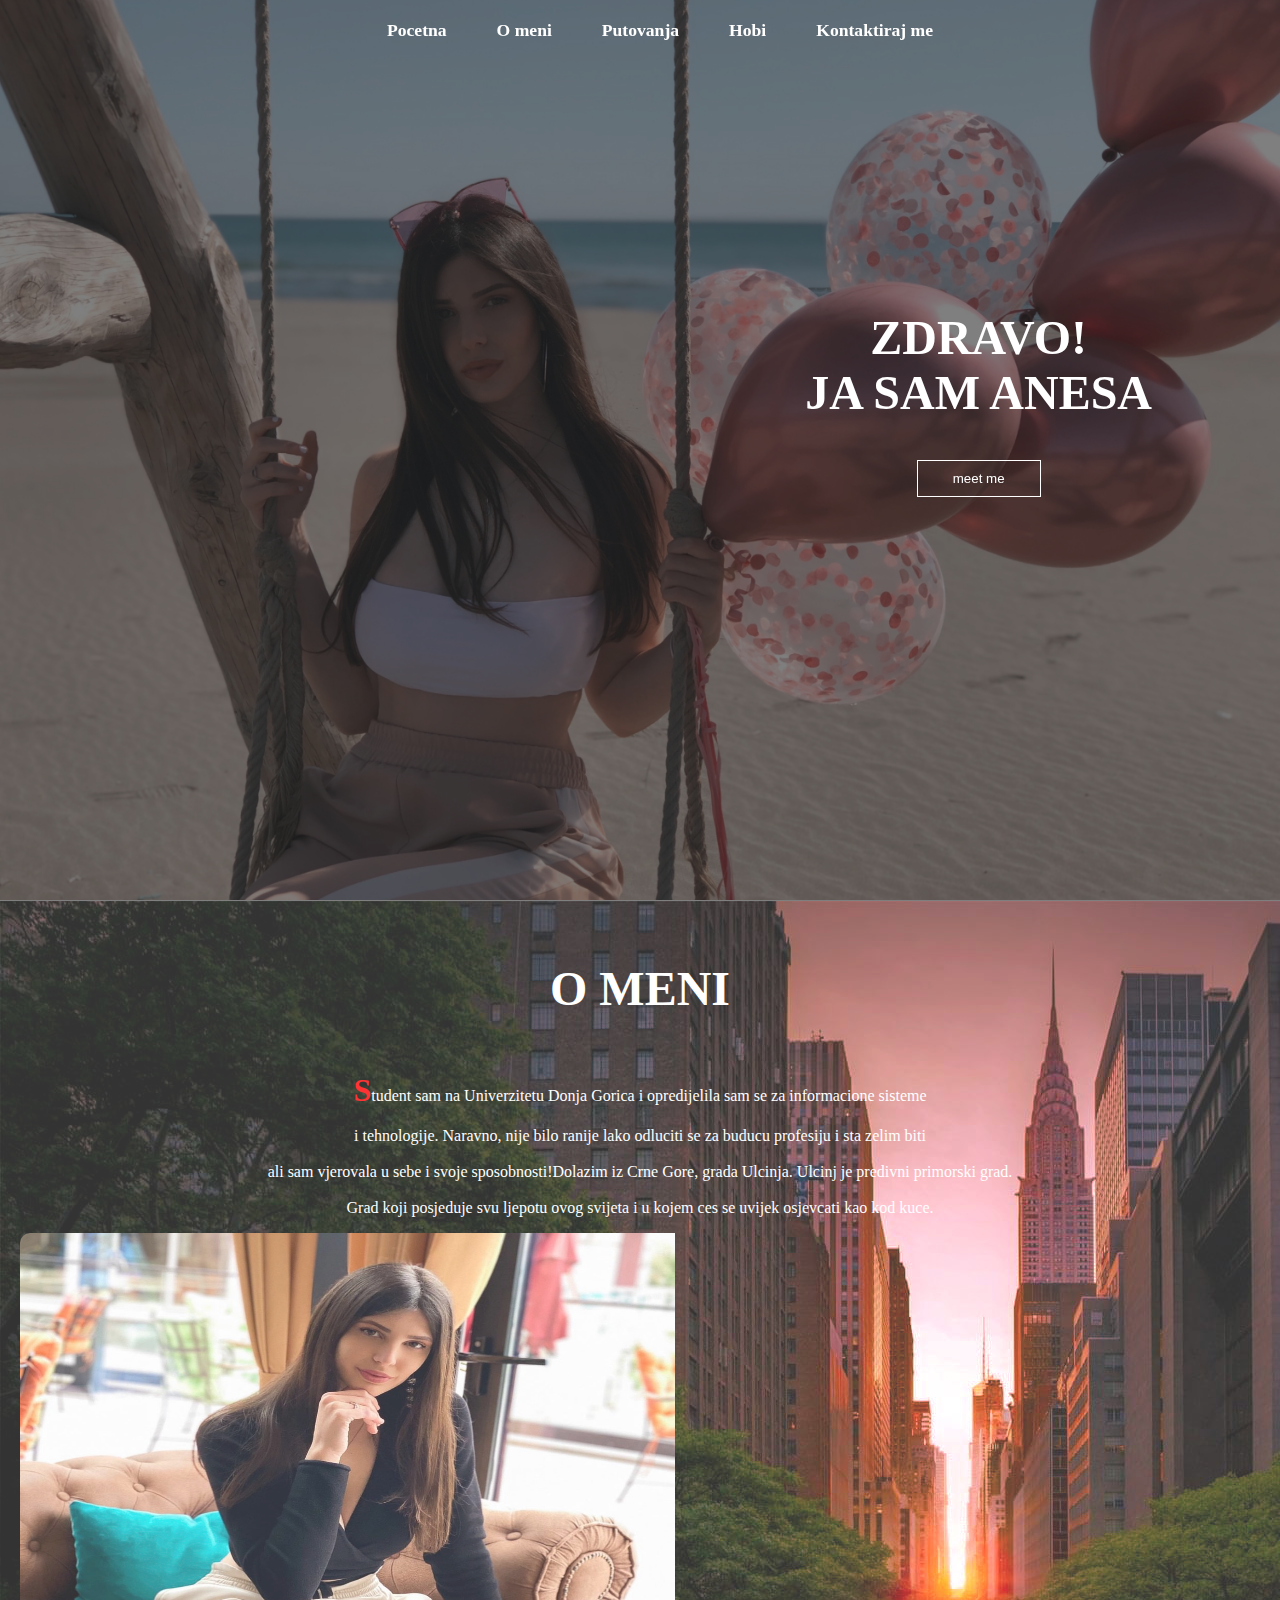
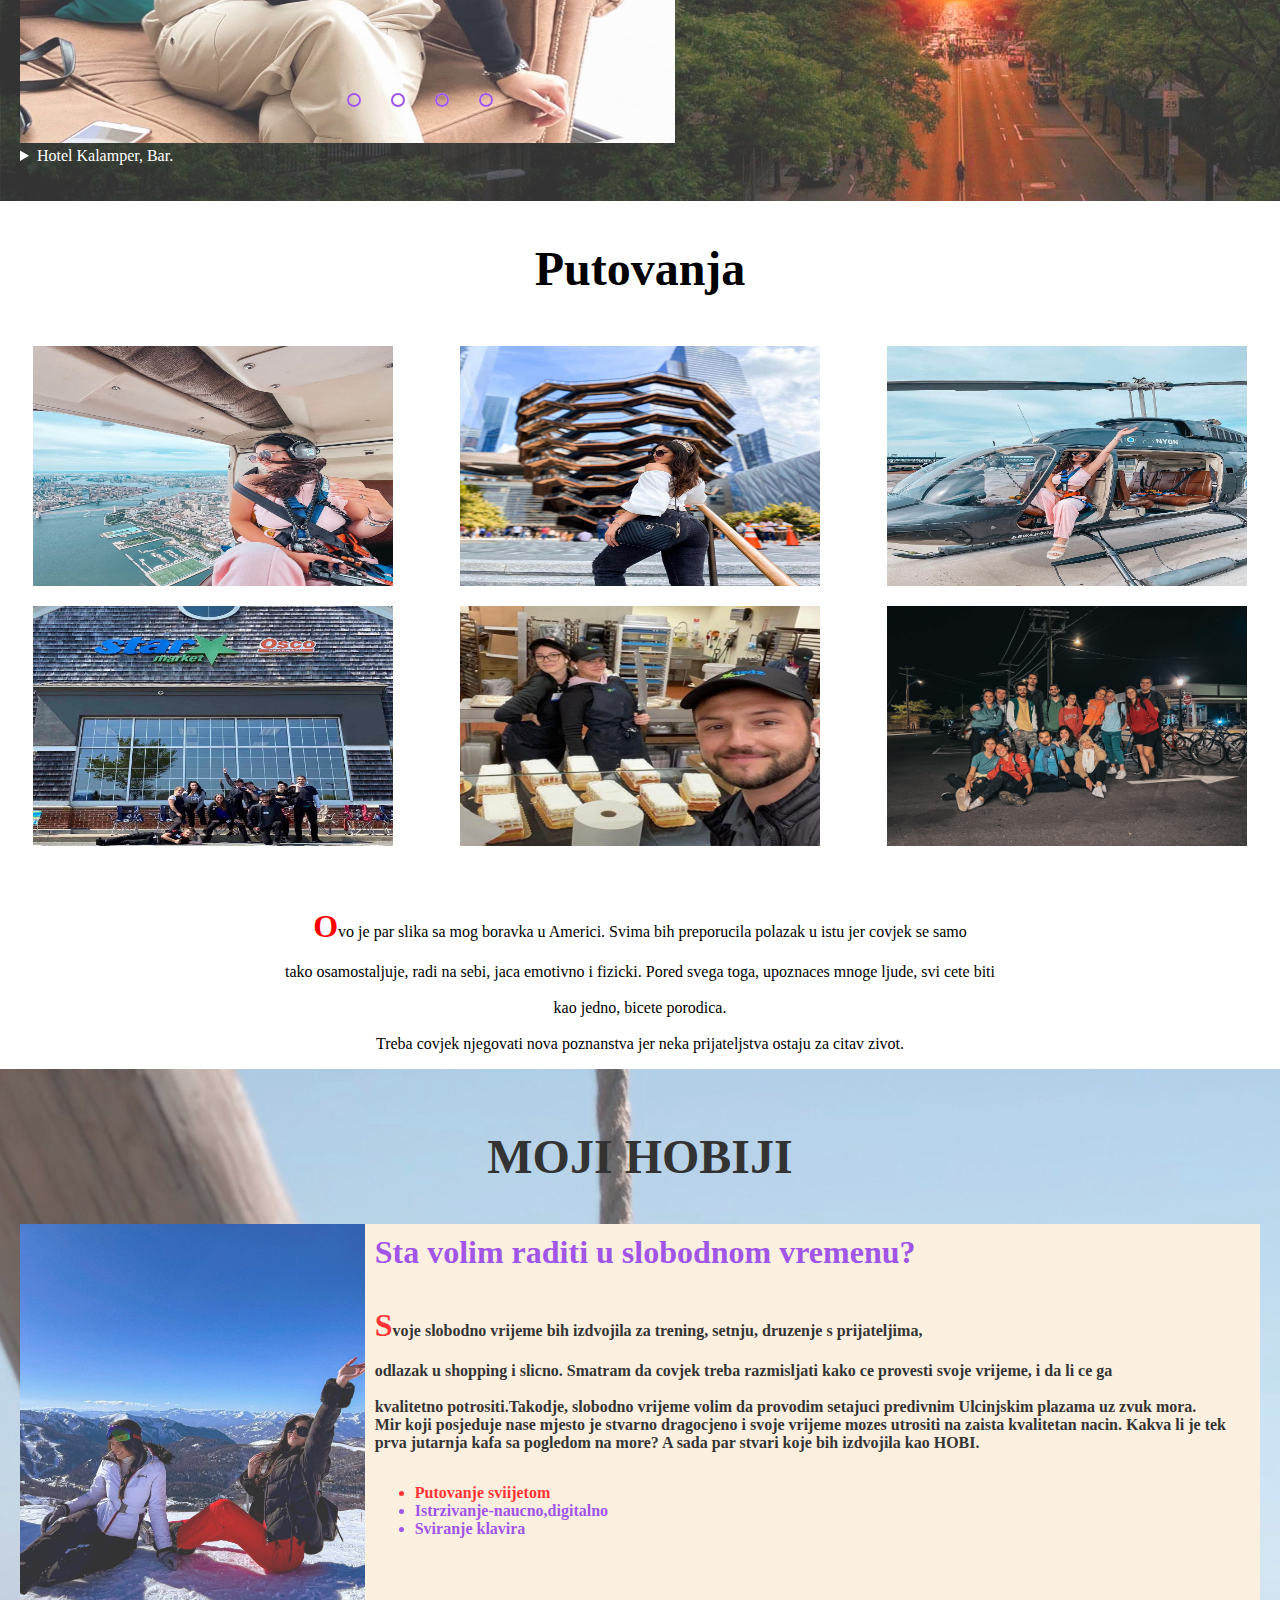
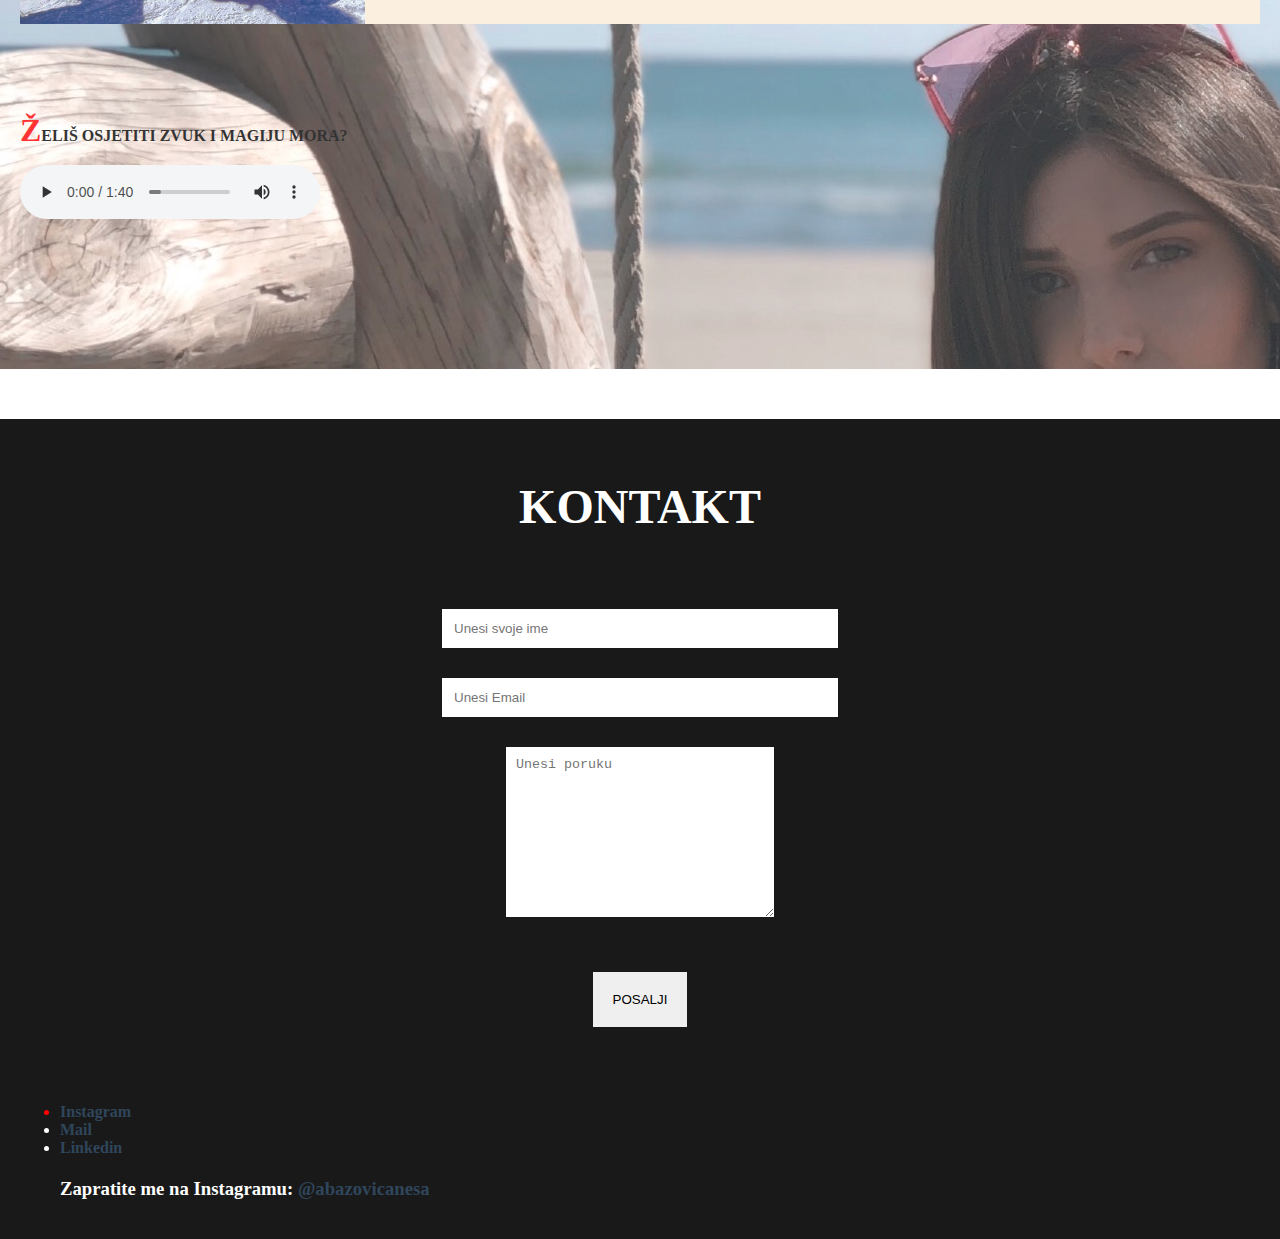
<file: index.html>
<!DOCTYPE html>
<html lang="en">
    <head>
        <meta charset="UTF-8">
        <meta name="viewport" content="width=device-width, initial-scale=1.0">
        <title> Anesa</title>
        <link rel="stylesheet" href="domaci.css">
        
    </head>
    <body>
        <nav class="navbar">
            <ul>
                <li><a href="#home">Pocetna</a></li>
                <li><a href="#about">O meni</a></li>
                <li><a href="#travel">Putovanja</a></li>
                <li><a href="#hobby">Hobi</a> </li>
               
                <li><a href="#contact">Kontaktiraj me</a></li>
        </nav>
        <section id="home">
            <div class="main">
                <h1 class="headings">ZDRAVO! <br>JA SAM ANESA </h1>
                <button class="btn">
                    meet me
                </button>
                
                 
        
        
                
            
            </div>
        </section>
        <section id="about">
            
                <h1 class="headings">O MENI</h1>
                <div>
                    
                    <p align="center" > Student sam na Univerzitetu Donja Gorica i opredijelila sam se za informacione sisteme </br></br>
                     i tehnologije. Naravno, nije bilo ranije lako odluciti se za buducu profesiju i sta zelim biti</br></br>
                     ali sam vjerovala u sebe i svoje sposobnosti!Dolazim iz Crne Gore, grada Ulcinja. Ulcinj je predivni primorski grad.</br></br>
                     Grad koji posjeduje svu ljepotu ovog svijeta i u kojem ces se uvijek osjevcati kao kod kuce. </p>
                    
              
                <section class="section">
                    <div class="slider">
                        <div class="slide">
                   <input type="radio" name="radio-btn" id="radio1">
                   <input type="radio" name="radio-btn" id="radio2">
                   <input type="radio" name="radio-btn" id="radio3">
                   <input type="radio" name="radio-btn" id="radio4">
                  
                    <div class="st first">
                        <img src="ja1.jpeg" alt="" width="450">
                        <details>
                            <summary>Hotel Kalamper, Bar.</summary>
                            <p> - Vjeruj u cuda.</p>
                    </div>
                    <div class="st">
                        <img src="ja2.jpeg" alt="" width="450">
                        <details>
                            <summary>Beograd, WHY.</summary>
                            <p> - Nikada nema odustajanja.</p>
                    </div>
                    <div class="st">
                        <img src="ja3.jpeg" alt="" width="450">
                        <details>
                            <summary>CHI LE MA, Podgorica.</summary>
                            <p> - Budi ono sto jesi.</p>
                    </div>
                    <div class="st">
                        <img src="ja4.jpeg" alt="" width="450">
                        <details>
                            <summary>Kolasin, Februar.</summary>
                            <p> - Cijeni prave vrijednosti.</p>
                    </div>
                                                
                  
                   

                   
                    <div class="nav-auto">
                        <div class="a-b1"></div>
                        <div class="a-b2"></div>
                        <div class="a-b3"></div>
                        <div class="a-b4"></div>
                    </div>
                    </div>
                   
                    
                    <div class="nav-m">
                        <label for="radio1" class="m-btn"> </label>
                        <label for="radio2" class="m-btn"> </label>
                        <label for="radio3" class="m-btn"> </label>
                        <label for="radio4" class="m-btn"> </label>
                        
                    </div>
                </div>
                </section>
                <script type="text/javascript">
                    var counter=1;
                    setInterval(function(){
                        document.getElementById?('radio'+counter).checked=true;
                        counter++;
                        if(counter>4){
                            counter=1;
                        }
                    },5000);
                </script>
                  


               
         
                 
                </div>
            </div>
        </section>
        <body>
      <section id="porfolio">
        <h1 class="headings">Putovanja</h1>
        <div class="gallery">
            <img src="anesa1.jpeg" alt=""width="250" title="Fly NYC" >
            <img src="anesa2.jpeg" alt=""width="250" title="The Vessel" >
            <img src="anesa3.jpeg" alt=""width="250" title="NYC">
            <img src="market.jpeg" alt=""width="285"  title="Star Market, Harwich">
            <img src="amerika.jpeg" alt=""width="300" title="Rad u Bakery Department">
            <img src="ekipa.JPG" alt=""width="300" title="Mnogo nas je, a jedno smo.">
            
        </div>
     
    
        
      
    
</br></br>
    <div align="left">
        <p align="center">Ovo je par slika sa mog boravka u Americi. Svima bih preporucila polazak u istu jer covjek se samo </br></br>
            tako osamostaljuje, radi na sebi, jaca emotivno i fizicki. Pored svega toga, upoznaces mnoge ljude, svi cete biti</br></br>
            kao jedno, bicete porodica. </br></br>
            Treba covjek njegovati nova poznanstva jer neka prijateljstva ostaju za citav zivot.
        </p>
        </div>
      </section>
      <section id="hobby">
         <h1 class="headings">MOJI HOBIJI</h1>
         <div id="slike"> 
            <img src="sneg.jpeg" alt="" width="200">
                <div id="intro">
                    <h2><span>  Sta </span>volim raditi u<span> slobodnom vremenu?</span></h2>
                    <p align="left"> Svoje slobodno vrijeme bih izdvojila za trening, setnju, druzenje s prijateljima,</br></br>
                    odlazak u shopping i slicno. Smatram da covjek treba razmisljati kako ce provesti svoje vrijeme, i da li ce ga </br></br>
                    kvalitetno potrositi.Takodje, slobodno vrijeme volim da provodim setajuci predivnim Ulcinjskim plazama uz zvuk mora. </br>
                    Mir koji posjeduje nase mjesto je stvarno dragocjeno i svoje vrijeme mozes utrositi na zaista kvalitetan nacin.
                    Kakva li je tek prva jutarnja kafa sa pogledom na more? 
                    A sada par stvari koje bih izdvojila kao HOBI. 
                    
                    
                    </p>
                    
                    <ul class="nav">
            <li>Putovanje sviijetom</li>
            <li>Istrzivanje-naucno,digitalno</li>
            <li>Sviranje klavira</li>
        </ul>
                    </div>
                </div> 
            </br></br>
        </br></br>
                <p> ŽELIŠ OSJETITI ZVUK I MAGIJU MORA?</p>
                <audio controls>

<source src="waves.mp3" type="audio/mp3">   

</audio>
                
      </section>                

      <section id="contact">
        <h1 class="headings">KONTAKT</h1>
        <form action="" class="form">
            <input type="text" name="name" class="input" placeholder="Unesi svoje ime">
            <input type="email" name="email" class="input" placeholder="Unesi Email">
            <textarea name="msg" id="msg" cols="30" rows="10" placeholder="Unesi poruku"></textarea>
            <input type="submit" value="POSALJI" id="send">
        </form>
    
            
        <div>
            <nav>
                <ul>
                    <h4>
                    <li><a href="https://www.instagram.com/abazovicanesa/">Instagram </a></li>
                      <li><a href="mailto:anesa.abazovic@udg.edu.me">Mail</a></li>
                      <li><a href="https://www.linkedin.com/in/abazovicanesa/?lipi=urn%3Ali%3Apage%3Ad_flagship3_feed%3BMxxgT7KfQz%2BQ0WstIL1Txw%3D%3D">Linkedin</a></li>
                      <h3><strong><span class="has-inline-color has-ast-global-color-7-color">Zapratite me na Instagramu:</span> <a rel="noreferrer noopener" href="https://www.instagram.com/abazovicanesa/" target="_blank"><span class="has-inline-color has-ast-global-color-6-color">@abazovicanesa</span></a></strong></h3>
                    </h4>
                    
                    </ul>
                    </nav>
                  </div>
      </section>
    
   
   
    </head>
    </body>
</html>
</file>
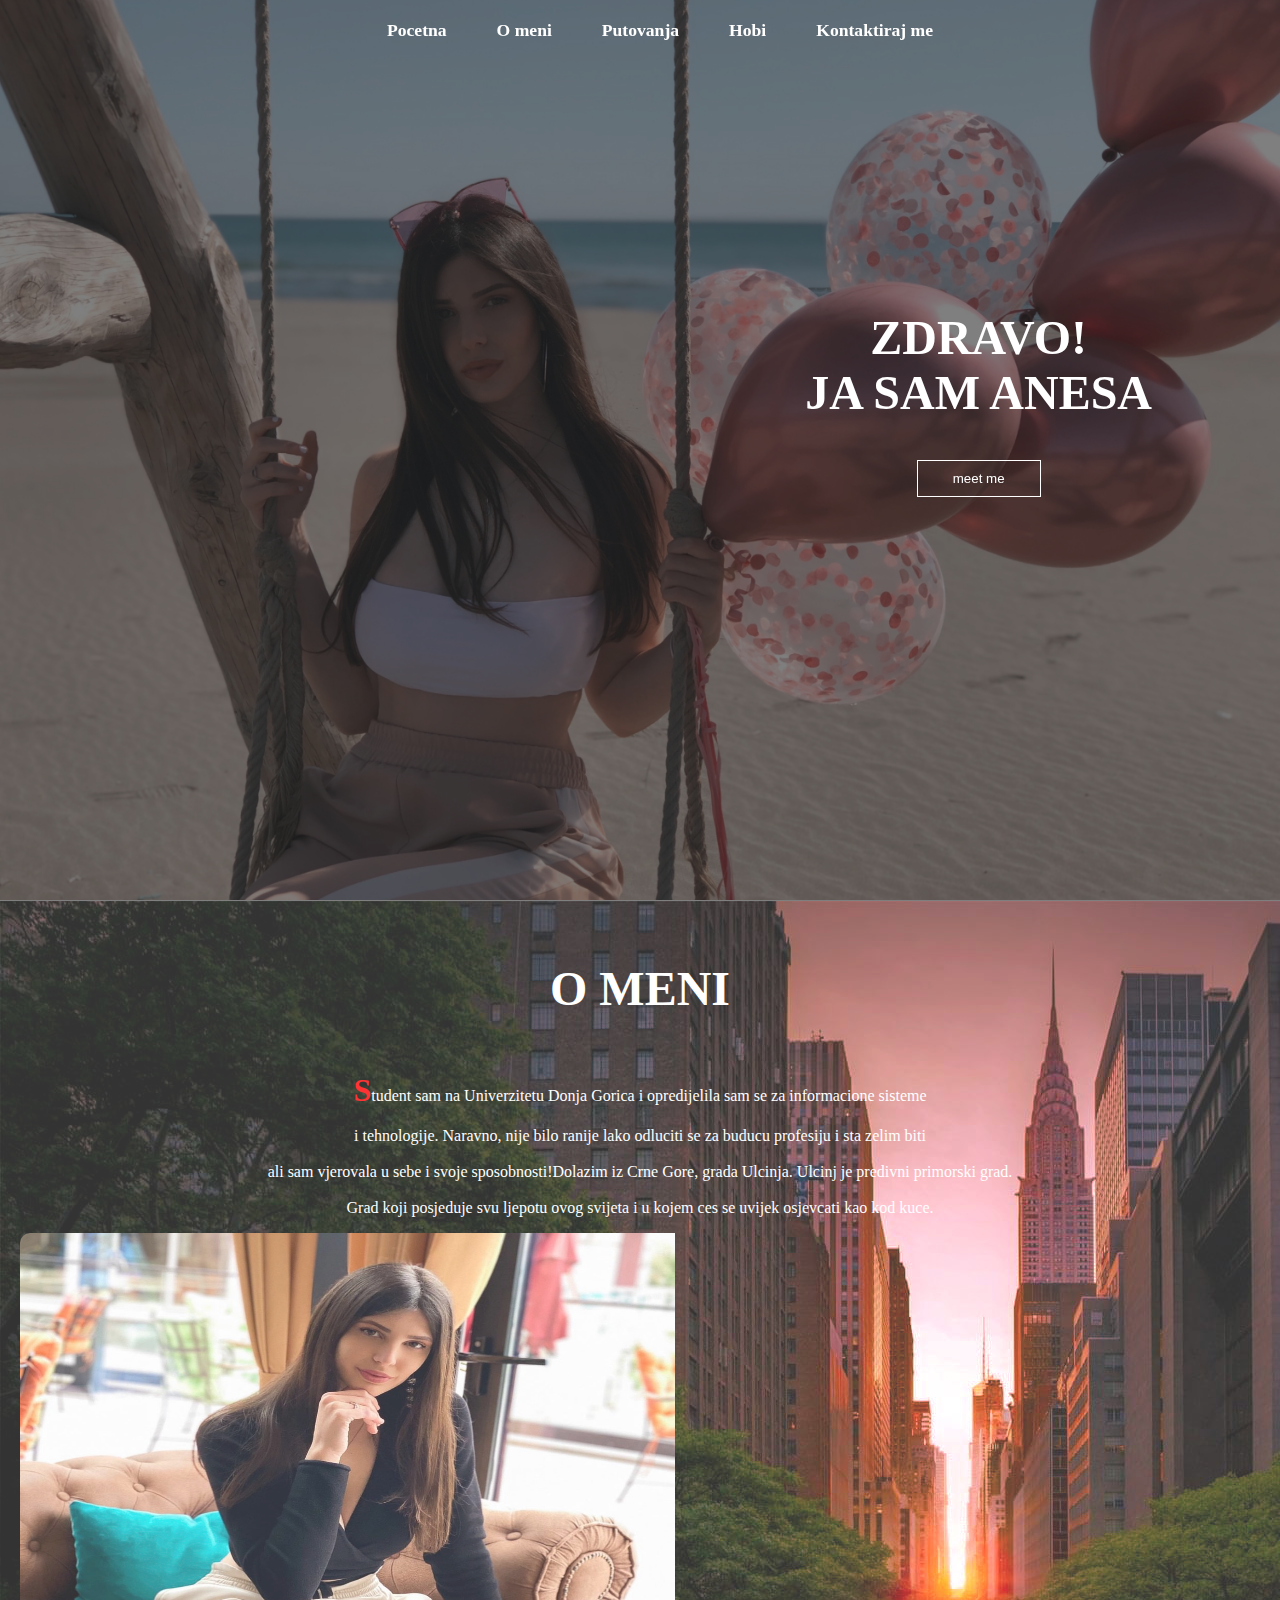
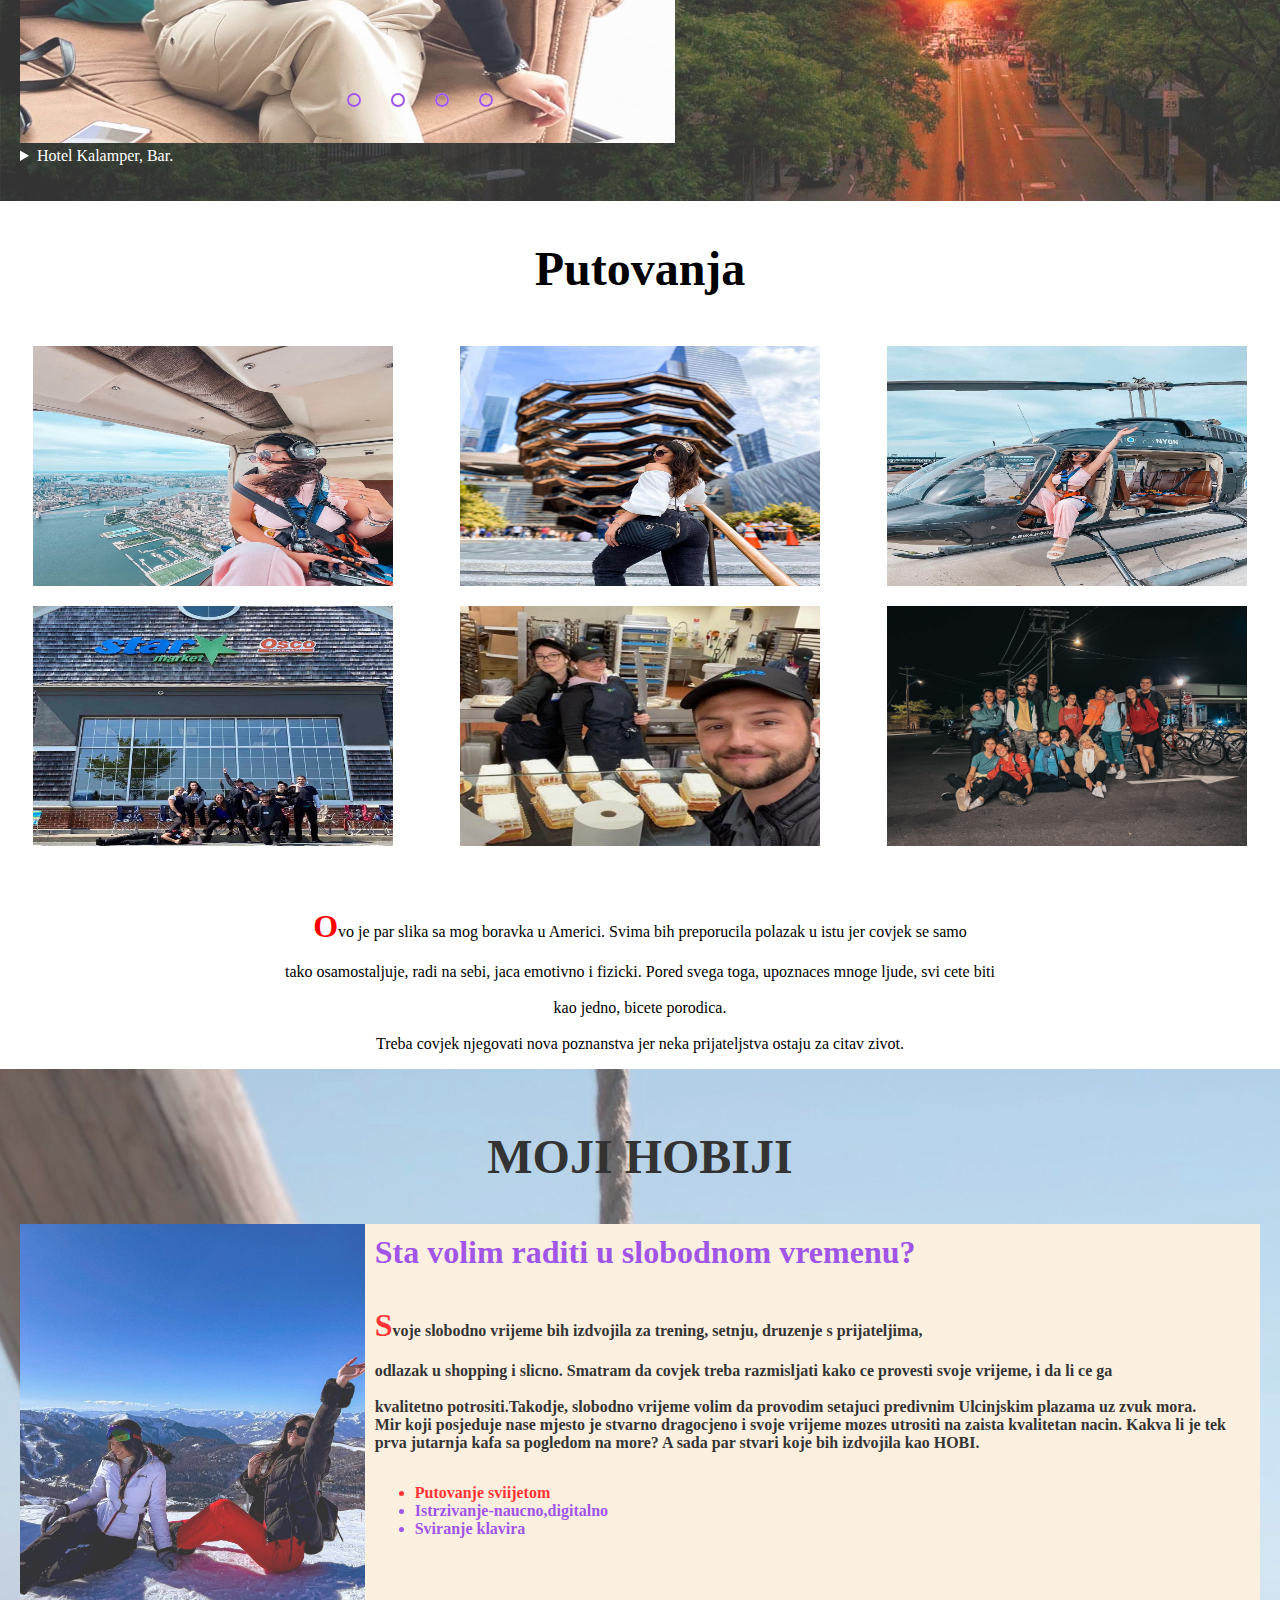
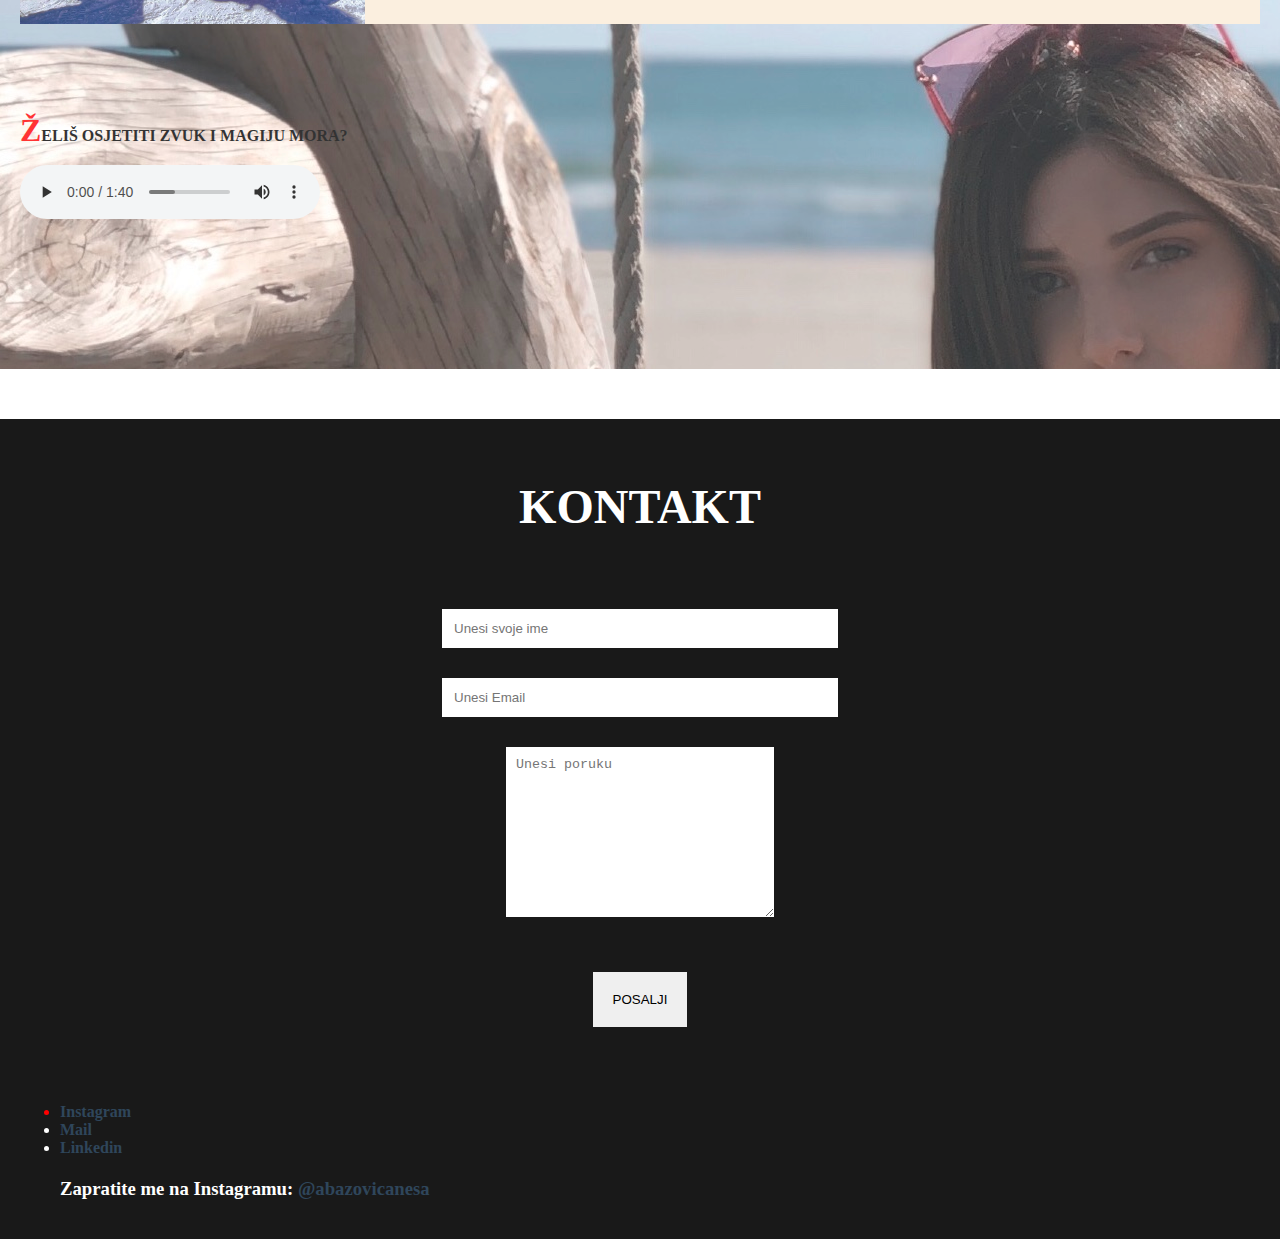
<file: domaci.html>
<!DOCTYPE html>
<html lang="en">
    <head>
        <meta charset="UTF-8">
        <meta name="viewport" content="width=device-width, initial-scale=1.0">
        <title> Anesa</title>
        <link rel="stylesheet" href="domaci.css">
        
    </head>
    <body>
        <nav class="navbar">
            <ul>
                <li><a href="#home">Pocetna</a></li>
                <li><a href="#about">O meni</a></li>
                <li><a href="#travel">Putovanja</a></li>
                <li><a href="#hobby">Hobi</a> </li>
               
                <li><a href="#contact">Kontaktiraj me</a></li>
        </nav>
        <section id="home">
            <div class="main">
                <h1 class="headings">ZDRAVO! <br>JA SAM ANESA </h1>
                <button class="btn">
                    meet me
                </button>
                
                 
        
        
                
            
            </div>
        </section>
        <section id="about">
            
                <h1 class="headings">O MENI</h1>
                <div>
                    
                    <p align="center" > Student sam na Univerzitetu Donja Gorica i opredijelila sam se za informacione sisteme </br></br>
                     i tehnologije. Naravno, nije bilo ranije lako odluciti se za buducu profesiju i sta zelim biti</br></br>
                     ali sam vjerovala u sebe i svoje sposobnosti!Dolazim iz Crne Gore, grada Ulcinja. Ulcinj je predivni primorski grad.</br></br>
                     Grad koji posjeduje svu ljepotu ovog svijeta i u kojem ces se uvijek osjevcati kao kod kuce. </p>
                    
              
                <section class="section">
                    <div class="slider">
                        <div class="slide">
                   <input type="radio" name="radio-btn" id="radio1">
                   <input type="radio" name="radio-btn" id="radio2">
                   <input type="radio" name="radio-btn" id="radio3">
                   <input type="radio" name="radio-btn" id="radio4">
                  
                    <div class="st first">
                        <img src="ja1.jpeg" alt="" width="450">
                        <details>
                            <summary>Hotel Kalamper, Bar.</summary>
                            <p> - Vjeruj u cuda.</p>
                    </div>
                    <div class="st">
                        <img src="ja2.jpeg" alt="" width="450">
                        <details>
                            <summary>Beograd, WHY.</summary>
                            <p> - Nikada nema odustajanja.</p>
                    </div>
                    <div class="st">
                        <img src="ja3.jpeg" alt="" width="450">
                        <details>
                            <summary>CHI LE MA, Podgorica.</summary>
                            <p> - Budi ono sto jesi.</p>
                    </div>
                    <div class="st">
                        <img src="ja4.jpeg" alt="" width="450">
                        <details>
                            <summary>Kolasin, Februar.</summary>
                            <p> - Cijeni prave vrijednosti.</p>
                    </div>
                                                
                  
                   

                   
                    <div class="nav-auto">
                        <div class="a-b1"></div>
                        <div class="a-b2"></div>
                        <div class="a-b3"></div>
                        <div class="a-b4"></div>
                    </div>
                    </div>
                   
                    
                    <div class="nav-m">
                        <label for="radio1" class="m-btn"> </label>
                        <label for="radio2" class="m-btn"> </label>
                        <label for="radio3" class="m-btn"> </label>
                        <label for="radio4" class="m-btn"> </label>
                        
                    </div>
                </div>
                </section>
                <script type="text/javascript">
                    var counter=1;
                    setInterval(function(){
                        document.getElementById?('radio'+counter).checked=true;
                        counter++;
                        if(counter>4){
                            counter=1;
                        }
                    },5000);
                </script>
                  


               
         
                 
                </div>
            </div>
        </section>
        <body>
      <section id="porfolio">
        <h1 class="headings">Putovanja</h1>
        <div class="gallery">
            <img src="anesa1.jpeg" alt=""width="250" title="Fly NYC" >
            <img src="anesa2.jpeg" alt=""width="250" title="The Vessel" >
            <img src="anesa3.jpeg" alt=""width="250" title="NYC">
            <img src="market.jpeg" alt=""width="285"  title="Star Market, Harwich">
            <img src="amerika.jpeg" alt=""width="300" title="Rad u Bakery Department">
            <img src="ekipa.JPG" alt=""width="300" title="Mnogo nas je, a jedno smo.">
            
        </div>
     
    
        
      
    
</br></br>
    <div align="left">
        <p align="center">Ovo je par slika sa mog boravka u Americi. Svima bih preporucila polazak u istu jer covjek se samo </br></br>
            tako osamostaljuje, radi na sebi, jaca emotivno i fizicki. Pored svega toga, upoznaces mnoge ljude, svi cete biti</br></br>
            kao jedno, bicete porodica. </br></br>
            Treba covjek njegovati nova poznanstva jer neka prijateljstva ostaju za citav zivot.
        </p>
        </div>
      </section>
      <section id="hobby">
         <h1 class="headings">MOJI HOBIJI</h1>
         <div id="slike"> 
            <img src="sneg.jpeg" alt="" width="200">
                <div id="intro">
                    <h2><span>  Sta </span>volim raditi u<span> slobodnom vremenu?</span></h2>
                    <p align="left"> Svoje slobodno vrijeme bih izdvojila za trening, setnju, druzenje s prijateljima,</br></br>
                    odlazak u shopping i slicno. Smatram da covjek treba razmisljati kako ce provesti svoje vrijeme, i da li ce ga </br></br>
                    kvalitetno potrositi.Takodje, slobodno vrijeme volim da provodim setajuci predivnim Ulcinjskim plazama uz zvuk mora. </br>
                    Mir koji posjeduje nase mjesto je stvarno dragocjeno i svoje vrijeme mozes utrositi na zaista kvalitetan nacin.
                    Kakva li je tek prva jutarnja kafa sa pogledom na more? 
                    A sada par stvari koje bih izdvojila kao HOBI. 
                    
                    
                    </p>
                    
                    <ul class="nav">
            <li>Putovanje sviijetom</li>
            <li>Istrzivanje-naucno,digitalno</li>
            <li>Sviranje klavira</li>
        </ul>
                    </div>
                </div> 
            </br></br>
        </br></br>
                <p> ŽELIŠ OSJETITI ZVUK I MAGIJU MORA?</p>
                <audio controls>

<source src="waves.mp3" type="audio/mp3">   

</audio>
                
      </section>                

      <section id="contact">
        <h1 class="headings">KONTAKT</h1>
        <form action="" class="form">
            <input type="text" name="name" class="input" placeholder="Unesi svoje ime">
            <input type="email" name="email" class="input" placeholder="Unesi Email">
            <textarea name="msg" id="msg" cols="30" rows="10" placeholder="Unesi poruku"></textarea>
            <input type="submit" value="POSALJI" id="send">
        </form>
    
            
        <div>
            <nav>
                <ul>
                    <h4>
                    <li><a href="https://www.instagram.com/abazovicanesa/">Instagram </a></li>
                      <li><a href="mailto:anesa.abazovic@udg.edu.me">Mail</a></li>
                      <li><a href="https://www.linkedin.com/in/abazovicanesa/?lipi=urn%3Ali%3Apage%3Ad_flagship3_feed%3BMxxgT7KfQz%2BQ0WstIL1Txw%3D%3D">Linkedin</a></li>
                      <h3><strong><span class="has-inline-color has-ast-global-color-7-color">Zapratite me na Instagramu:</span> <a rel="noreferrer noopener" href="https://www.instagram.com/abazovicanesa/" target="_blank"><span class="has-inline-color has-ast-global-color-6-color">@abazovicanesa</span></a></strong></h3>
                    </h4>
                    
                    </ul>
                    </nav>
                  </div>
      </section>
    
   
   
    </head>
    </body>
</html>
</file>
<file: domaci.css>
{
    margin:0;
    padding 0;
    box-sizing:boreder-box;
 }
 html{
    scroll-behavior: smooth;
 }
 .navbar{
    display:flex;
    justify-content: center;
    align-items: center;
  background-color: rgba(0, 0, 0, 0.5);
  position: sticky;
  top: 0;
 }
 .navbar ul{
    display: flex;
    list-style: none;
    margin: 20px 0px;
  }


nav ul li a:hover{
    color:palevioletred;
    padding: 8px 25px;
    align-items: left;
    font-weight: bold;
    justify-content: left;


}
h4,h2{
    margin-top: 0;
    text-align: top;
    color: white;
   

}
a:hover, a:active {
    color: rgb(177, 139, 139);
    text-decoration: underline;
    background-color: transparent;
}
a:link, a:visited {
    color: rgb(47, 70, 91);
    text-decoration: none;
    background-color: transparent;
   
}


    
  .navbar ul li{
    font-family: century;
    font-size: 1.1rem;
    font-weight: bold;

  }
  .navbar ul li  a{
    text-decoration: none;
    color:white;
    padding:8px 25px;
    transition: all .5s ease;
  }
  .navbar ul li a:hover{
    background-color: white;
    color:black;
    box-shadow: 0 0 10px white;
  }

  .navbar ul li h3 a{
    text-decoration:none;
    color:white;
    padding:8px 25px;
    transition: all .5s ease;
  }
  
  .navbar ul li h3:hover{
    background-color: white;
    color: black;
    box-shadow: 0 0 10px white;
  }

/*Home section*/
#home{
    display:flex;
    flex-direction:column;
    background-color: rgba(0, 0, 0, 0.5);
    height: 840px;
    justify-content: center;
    align-items: center;
    color: white;
}
#home::before{
    content:"";
    position:absolute;
    top:0;
    right:0;
    background: url('baloni.jpg') no-repeat center center/cover;
    height: 900px;
    width: 100%;
    z-index:-1;
    opacity:.8;
}
.main{
    display:flex;
    flex-direction: column;
   /* border:1px solid white;*/
    align-items: center;
    position:absolute;
    top:30%;
    right: 10%;
  }
  .headings{
    font-family: century;
    font-size: 3rem;
    text-align: center;
    margin: 40px 0px;
  }
  .btn{
    padding:10px 35px;
    background-color: transparent;
    border: 1px solid white;
    color: white;
    outline: none;
    transition: .6s ease;
  }
  .btn:hover{
    cursor: pointer;
    background-color: white;
    color: black;
    box-shadow: 0 0 5px white, 0 0 10px white, 0 0 15px white;
    font-weight: bold;
  }
  /*about section*/
  #about{
    display: flex;
    flex-direction: column;
    box-sizing: border-box;
    padding: 20px;
    background:url('nyc2.jpg');no-repeat center center/cover;
    background-color: rgba(0, 0, 0, 0.5);
    color: white;
    border: white;
    height: 900px;
    width: 100%;
    z-index:-1;
    opacity:.8;
    
   
  }
  #pic{
    display: flex;

  }
  #pic img{
    width: 580px;
    height: 400px;
  }
  #intro{
    display: flex;
    flex-direction: column;
    text-align: justify;
    padding: 10px;
  }
#intro h2{
    font-size: 2rem;
    margin-bottom: 20px;
    font-weight: bold;
}
/*Portfolio section*/
#travel{
    display: flex;
    flex-direction: column;
    background-color:rgba(0, 0, 0, 0.5);
 color: white;
 align-items: center;
 padding: 20px;
   
}
p::first-letter{
  font-size: 2em ;
  font-weight: bold;
  color: red;


}



.hobby h2{
  text-transform: uppercase;
	color: blueviolet;
  
  
}
.brand h1 span {
	color: crimson;
}

.gallery{
    display: flex;
    flex-wrap: wrap;
    justify-content: space-around;
    box-sizing: border-box;
   

}
.gallery img{
    width: 360px;
    height: 240px;
    margin: 10px;
    margin: 10px;

}

li:first-child {
  color:red;
  
}

#hobby{
  display: flex;
    flex-direction: column;
    box-sizing: border-box;
    padding: 20px;
    background:url('baloni.jpg'); no-repeat center center/cover;
    background-color: rgb(0, 0, 0);
    color:black;
    border: black;
    font-weight: bolder;
    height: 900px;
    width: 100%;
    z-index:-1;
    opacity: 0.8;
    margin-bottom: 50px;
}
#slike{
  display: flex;
  background-color: antiquewhite;
    color:blueviolet;
    
    

}
#slike img{
  width: 575px;
  height: 400px;

}
#intro{
  display: flex;
  flex-direction: column;
  text-align: justify;
  padding: 10px;
  

}
#intro h2{
  font-size: 2rem;
  margin-bottom: 20px;
  color: blueviolet;
  
}
#intro p{
  color: black;
  border: 3rem;
}

/*contact section*/
#contact{
    display: flex;
    flex-direction: column;
    box-sizing: border-box;
    background-color: rgba(0, 0, 0, 0.9);
    color: white;
    padding: 20px;
}
.form{
    display: flex;
    flex-direction: column;
    box-sizing: border-box;
    align-items: center;
    margin: 20px 0px;
}
.input{
    padding: 12px;
    margin: 15px;
    width: 30%;
    border: none;
    outline: none;

}
#msg{
    width: 20%;
    padding: 10px;
    margin: 15px;
    border: none;
    outline: none;
}
#send{
    padding: 20px;
    width: 10;
    margin: 40px;
    border: none;
    outline: none;

}
#send:hover{
    cursor: pointer;
    box-shadow: 0 0 10px white;
}
body{
  padding: 0;
  margin: 0;
  height: 100vh;
  justify-self: left;
  align-items: left;
  

}
.section{
  margin: 0;
  padding: 0;
  height: 100;
  display: flex;
  justify-content: left;

}
.slider{
  width: 700px;
  height: 700px;
  border-radius: 10px;
  overflow: hidden;
}
.slide{
  width: 500%;
  height: 500px;
  display: flex;
}
.slide input{
  display: none;

}
.st{
  width: 20%;
  transition: 2s;

}
.st img{
  width: 655px;
  height: 560px;
  margin-top: -50px;

}
.nav-m{
  position: absolute;
  width: 800px;
  margin-top: -40px;
  justify-content: center;
  display: flex;
}
.m-btn{
  border: 2px solid blueviolet;
  padding: 5px;
  border-radius: 10px;
  cursor: pointer;
  transition: 1s;

}
.m-btn:not(:last-child){
  margin-right: 30px;
}
.m-btn:hover{
  background-color: black;
}
#radio1:checked ~.first{
  margin-left: 0;

}
#radio2:checked ~.first{
  margin-left: -20%;
  
}
#radio3:checked ~.first{
  margin-left: -40%;
  
}
#radio4:checked ~.first{
  margin-left: -60%;
  
}

.nav-auto{
  position: absolute;
  width: 800px;
  margin-top: 460px;
  display: flex;
  justify-content: center;
}
.nav-auto div{
  border: 2px solid whitesmoke;
  padding: 5px;
  border-radius: 10px;
  transition: 1s;
}
.nav-auto div:not(:last-child){
  margin-right: 30px;
  justify-content: center;

}
#radio1:checked~ .nav-auto .a-b1{
  background-color: whitesmoke;
}
#radio2:checked~ .nav-auto .a-b2{
  background-color: whitesmoke;
}
#radio3:checked~ .nav-auto .a-b3{
  background-color: whitesmoke;
}
#radio4:checked~ .nav-auto .a-b4{
  background-color: whitesmoke;
}
</file>
